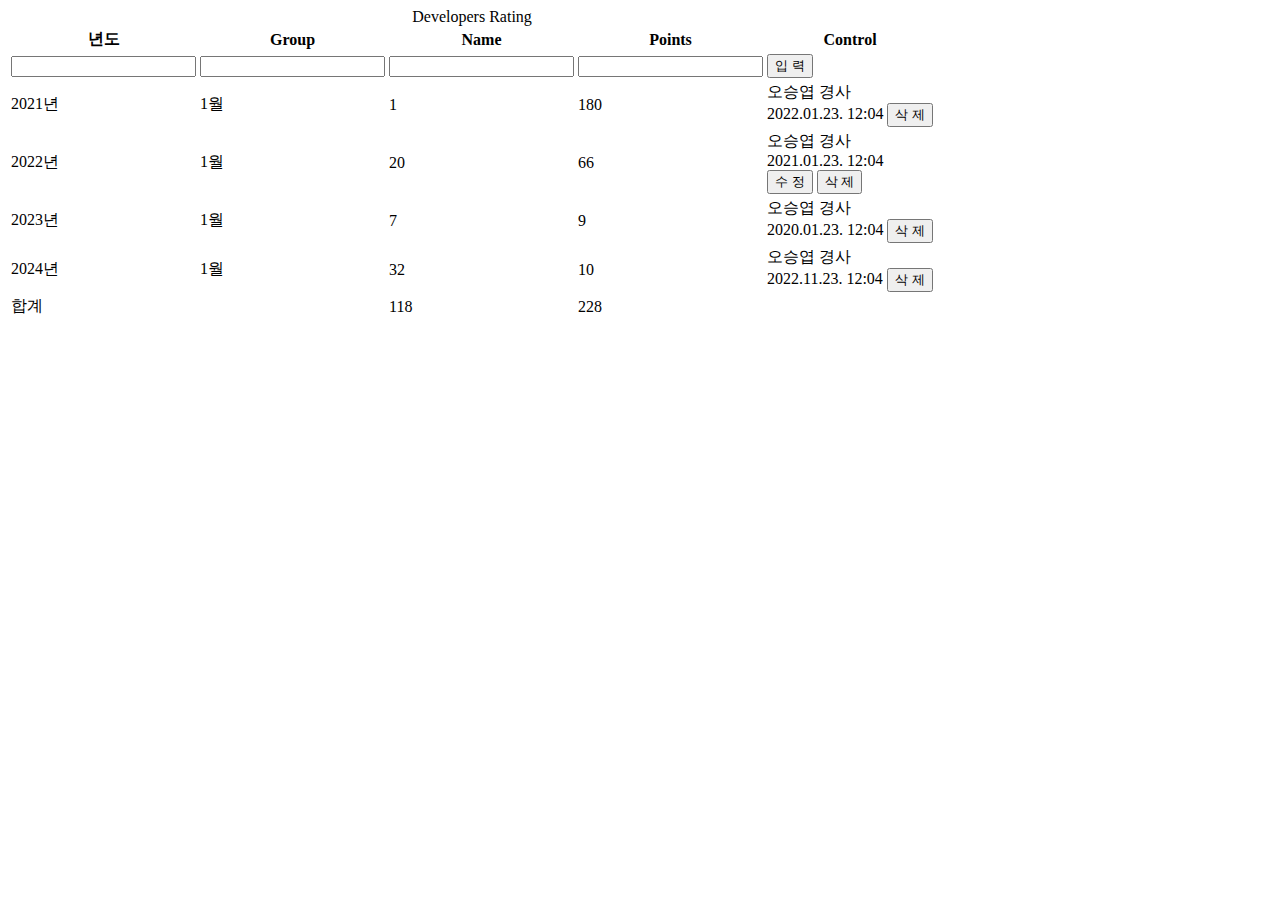
<file: htmlTableTest/src/main/webapp/index.html>
<!DOCTYPE html>
<html>
<head>
	<script type="text/javascript" src="./jquery-3.6.3.js"></script>
	<script type="text/javascript" src ="./jquery.tablesorter.min.js"></script>
	<link rel="stylesheet" href="./css/inputbox.css">
	<meta charset="UTF-8">
	<title>Insert title here</title>
<style>
	
</style>
</head>
<body>
	<table id="keywords" class="tablesorter">
        <caption>Developers Rating</caption>
        <thead>
            <tr>
                <th>년도</th>
                <th>Group</th>
                <th>Name</th>
                <th>Points</th>
                <th>Control</th>
            </tr>
            
            <tr class= "input-box">
                <td><input type="number" name="row1"></td>
                <td><input type="number" name="row2" ></td>
                <td><input type="number" name="col1" ></td>
                <td><input type="number" name="col2" ></td>
                <td><button class="add">입 력</button></td>
            </tr>
            
        </thead>
        <tbody>            
			<tr>
                <td>2021년</td>
                <td rowspan="1">1월</td>
                <td>1</td>
                <td>180</td>
                <td>오승엽 경사<br>2022.01.23. 12:04
                    <button class="delete">삭 제</button>
                </td>
            </tr>
            <tr>
                <td>2022년</td>
                <td rowspan="1">1월</td>
                <td>20</td>
                <td>66</td>
                <td>오승엽 경사<br>2021.01.23. 12:04<br>
                    <button class="modify">수 정</button>
                    <button class="delete">삭 제</button>
                </td>
            </tr>
            <tr>
                <td>2023년</td>
                <td rowspan="1">1월</td>
                <td>7</td>
                <td>9</td>
                <td>오승엽 경사<br>2020.01.23. 12:04
                    <button class="delete">삭 제</button>
                </td>
            </tr>
            <tr>
                <td>2024년</td>
                <td rowspan="1">1월</td>
                <td>32</td>
                <td>10</td>
                <td>오승엽 경사<br>2022.11.23. 12:04
                    <button class="delete">삭 제</button>
                </td>
            </tr>

        </tbody>
        
        
        <tfoot>
	      	<tr	>
		        <td class="tablefoot"  colspan="2">합계</td>
		        <td class="tablefoot" colspan="1">118</td>
		        <td class="tablefoot" colspan="1">228</td>
		        <td class="tablefoot" colspan="1"></td>
	      	</tr>
        </tfoot>
    </table>
</body>
<script>
	$(function(){
		$('#keywords').tablesorter();
	});
	$(function() {
		  $("#keywords").tablesorter({ sortList: [[1,0], [2,0]] });
		});
</script>
</html>
</file>
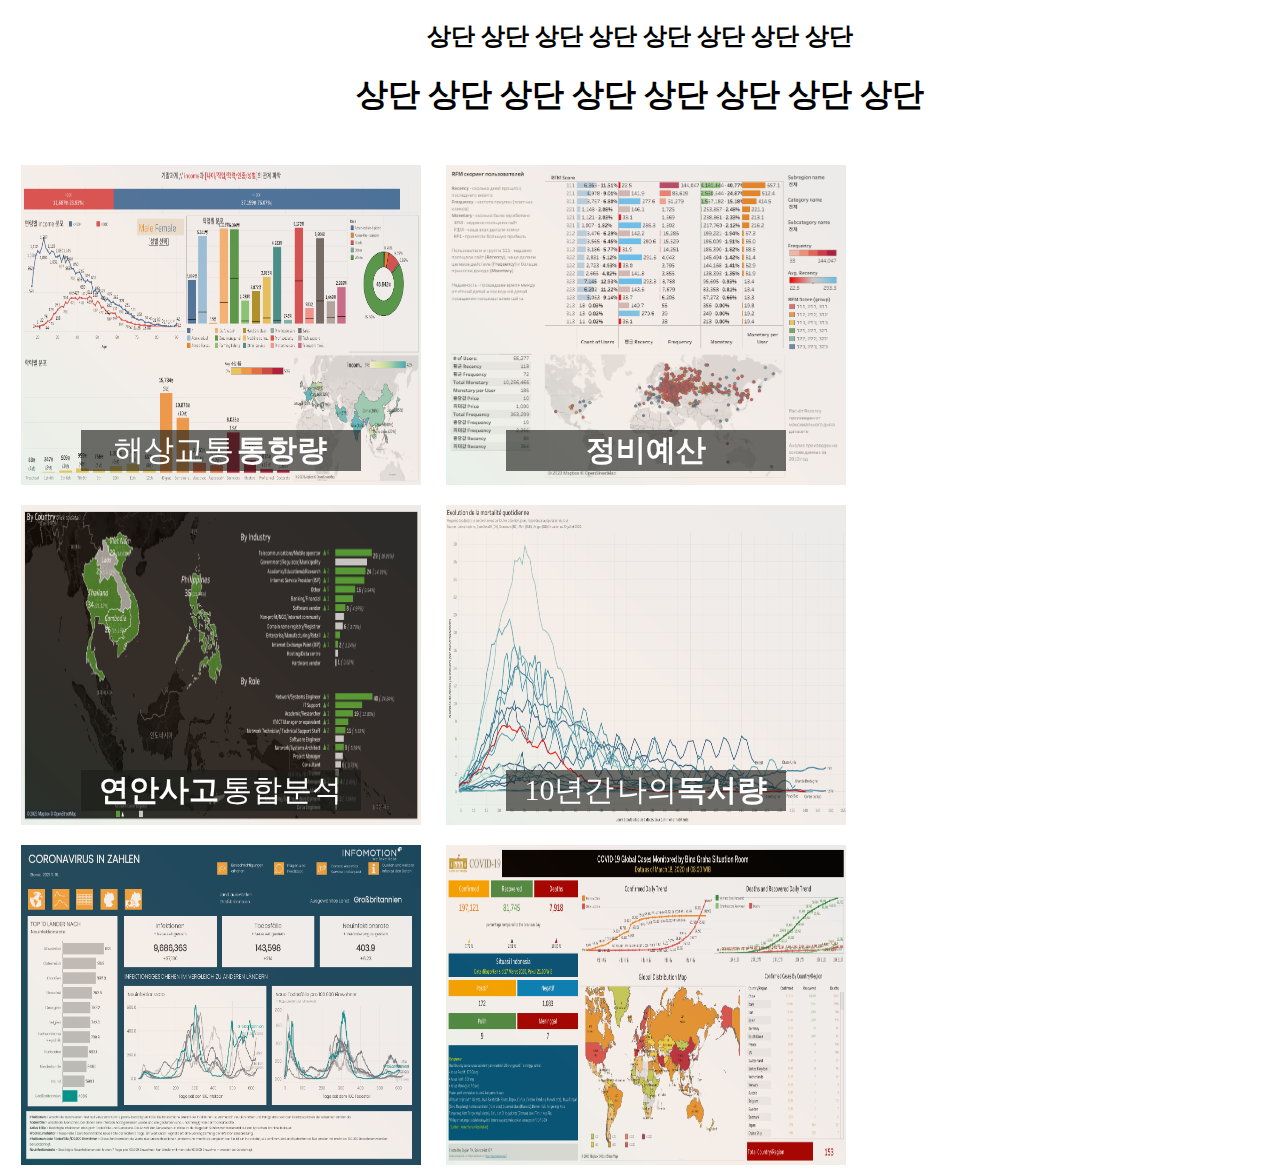
<file: htmlTableTest/src/main/webapp/index2.html>
<!DOCTYPE html>
<html>
<head>
	<script id="jquery" type="text/javascript" src="./jquery-3.6.3.js"></script>
	<link rel="stylesheet" href="./css/inputbox.css">
	<link rel="stylesheet" href="./css/inputbox2.css">
	<meta charset="UTF-8">
	<title>Insert title here</title>
<style>
	
</style>
</head>
<body>
<div style="text-align:center;">
	<h2> 상단 상단 상단 상단 상단 상단 상단 상단</h2>
	<h1> 상단 상단 상단 상단 상단 상단 상단 상단</h1> 
</div>
			<div class="analysisdashboard">
				<div class="grid">
					<figure class="effect-oscar">
						<img src="./dashboard.png" alt="img01"/>
						<figcaption>
							<h2>해상교통 <span>통항량</span></h2>
							<p>경찰서와 관제구역별 선박통항량을 기간을 설정하여 확인할 수 있습니다. </p>
							<a id="contact1" href="#" class="button">View more</a>
						</figcaption>			
					</figure>
					<figure class="effect-oscar">
						<img src="./dashboard2.png" alt="img02"/>
						<figcaption>
							<h2><span>정비예산</span></h2>
							<p>소속기관별 예산 배정량과 사용량 등 정보를 제공합니다.</p>
							<a id="contact2" href="#" class="button">View more</a>
						</figcaption>			
					</figure>
					<figure class="effect-oscar">
						<img src="./dashboard3.png" alt="img03"/>
						<figcaption>
							<h2><span>연안사고</span> 통합분석</h2>
							<p>View Site</p>
							<a id="contact3" href="#" class="button">View more</a>
						</figcaption>			
					</figure>
						<figure class="effect-oscar">
						<img src="./dashboard4.png" alt="img04"/>
						<figcaption>
							<h2>10년간 나의<span>독서량</span></h2>
							<p>과거 십년간 278권 97,473page을 읽었다. <br>내가 좋아하는 42권의 책은 별점 4.28점을 줬다. <br>커뮤니티 점수는 4.34이였다.</p>
							<a id="contact4" href="#" class="button">View more</a>
						</figcaption>			
					</figure>
					<figure class="effect-oscar">
						<img src="./dashboard5.png" alt="img05"/>
						<figcaption>
							<h2>Makeover <span>Group</span></h2>
							<p>View Site</p>
							<a id="contact5" href="#" class="button">View more</a>
						</figcaption>			
					</figure>
					<figure class="effect-oscar">
						<img src="./dashboard6.png" alt="img06"/>
						<figcaption>
							<h2>Makeover <span>Group</span></h2>
							<p>View Site</p>
							<a id="contact6" href="#" class="button">View more</a>
						</figcaption>			
					</figure>
				</div>
				
			</div>
			
			<div class="tableaArea">
				<div class="cd-popup contact1" >
						<div class='tableauPlaceholder' id='tableauSample1' style='position: relative'><noscript><a href='#'><img alt=' ' src='https:&#47;&#47;public.tableau.com&#47;static&#47;images&#47;IN&#47;INFOMOTIONCorona-Dashboard_15863529513900&#47;Corona-Weltweit&#47;1_rss.png' style='border: none' /></a></noscript><object class='tableauViz'  style='display:none;'><param name='host_url' value='https%3A%2F%2Fpublic.tableau.com%2F' /> 
						<param name='embed_code_version' value='3' /> <param name='site_root' value='' /><param name='name' value='INFOMOTIONCorona-Dashboard_15863529513900&#47;Corona-Weltweit' /><param name='tabs' value='yes' /><param name='toolbar' value='yes' /><param name='static_image' value='https:&#47;&#47;public.tableau.com&#47;static&#47;images&#47;IN&#47;INFOMOTIONCorona-Dashboard_15863529513900&#47;Corona-Weltweit&#47;1.png' /> <param name='animate_transition' value='yes' /><param name='display_static_image' value='yes' /><param name='display_spinner' value='yes' /><param name='display_overlay' value='yes' /><param name='display_count' value='yes' /><param name='language' value='ko-KR' /></object></div>
				</div>
				
				<div class="cd-popup contact2" >
						<div class='tableauPlaceholder' id='tableauSample2' style='position: relative'><noscript><a href='#'><img alt=' ' src='https:&#47;&#47;public.tableau.com&#47;static&#47;images&#47;MN&#47;MNR59FKJM&#47;1_rss.png' style='border: none' /></a></noscript><object class='tableauViz'  style='display:none;'><param name='host_url' value='https%3A%2F%2Fpublic.tableau.com%2F' /> 
						<param name='embed_code_version' value='3' /> <param name='path' value='shared&#47;MNR59FKJM' /> <param name='toolbar' value='yes' /><param name='static_image' value='https:&#47;&#47;public.tableau.com&#47;static&#47;images&#47;MN&#47;MNR59FKJM&#47;1.png' /> <param name='animate_transition' value='yes' /><param name='display_static_image' value='yes' /><param name='display_spinner' value='yes' /><param name='display_overlay' value='yes' /><param name='display_count' value='yes' /><param name='language' value='ko-KR' /></object></div>                
				</div>
				
				<div class="cd-popup contact3" >
					<div class='tableauPlaceholder' id='tableauSample3' style='position: relative'><noscript><a href='#'><img alt='Dashboard 1 ' src='https:&#47;&#47;public.tableau.com&#47;static&#47;images&#47;pa&#47;participantanalys&#47;Dashboard1&#47;1_rss.png' style='border: none' /></a></noscript><object class='tableauViz'  style='display:none;'><param name='host_url' value='https%3A%2F%2Fpublic.tableau.com%2F' /> <param name='embed_code_version' value='3' /> <param name='site_root' value='' /><param name='name' value='participantanalys&#47;Dashboard1' /><param name='tabs' value='no' /><param name='toolbar' value='yes' /><param name='static_image' value='https:&#47;&#47;public.tableau.com&#47;static&#47;images&#47;pa&#47;participantanalys&#47;Dashboard1&#47;1.png' /> <param name='animate_transition' value='yes' /><param name='display_static_image' value='yes' /><param name='display_spinner' value='yes' /><param name='display_overlay' value='yes' /><param name='display_count' value='yes' /><param name='language' value='ko-KR' /></object></div>                
				</div>
				
				<div class="cd-popup contact4" >
					<div class='tableauPlaceholder' id='tableauSample4' style='position: relative'><noscript><a href='https:&#47;&#47;juditbekker.com'><img alt='Books ' src='https:&#47;&#47;public.tableau.com&#47;static&#47;images&#47;bo&#47;books_brown&#47;Books&#47;1_rss.png' style='border: none' /></a></noscript><object class='tableauViz'  style='display:none;'><param name='host_url' value='https%3A%2F%2Fpublic.tableau.com%2F' /> <param name='embed_code_version' value='3' /> <param name='site_root' value='' /><param name='name' value='books_brown&#47;Books' /><param name='tabs' value='no' /><param name='toolbar' value='yes' /><param name='static_image' value='https:&#47;&#47;public.tableau.com&#47;static&#47;images&#47;bo&#47;books_brown&#47;Books&#47;1.png' /> <param name='animate_transition' value='yes' /><param name='display_static_image' value='yes' /><param name='display_spinner' value='yes' /><param name='display_overlay' value='yes' /><param name='display_count' value='yes' /><param name='language' value='ko-KR' /></object></div>                
				</div>
				<div class="cd-popup contact5" >
					<div class='tableauPlaceholder' id='tableauSample5' style='position: relative'><noscript><a href='#'><img alt='돌발 D(시안) ' src='https:&#47;&#47;public.tableau.com&#47;static&#47;images&#47;07&#47;07_05&#47;D&#47;1_rss.png' style='border: none' /></a></noscript><object class='tableauViz'  style='display:none;'><param name='host_url' value='https%3A%2F%2Fpublic.tableau.com%2F' /> <param name='embed_code_version' value='3' /> <param name='site_root' value='' /><param name='name' value='07_05&#47;D' /><param name='tabs' value='no' /><param name='toolbar' value='yes' /><param name='static_image' value='https:&#47;&#47;public.tableau.com&#47;static&#47;images&#47;07&#47;07_05&#47;D&#47;1.png' /> <param name='animate_transition' value='yes' /><param name='display_static_image' value='yes' /><param name='display_spinner' value='yes' /><param name='display_overlay' value='yes' /><param name='display_count' value='yes' /><param name='language' value='ko-KR' /></object></div>
				</div>
				<div class="cd-popup contact6" >
				<div class='tableauPlaceholder' id='tableauSample6' style='position: relative'><noscript><a href='#'><img alt=' ' src='https:&#47;&#47;public.tableau.com&#47;static&#47;images&#47;XF&#47;XFYQG5TNB&#47;1_rss.png' style='border: none' /></a></noscript><object class='tableauViz'  style='display:none;'><param name='host_url' value='https%3A%2F%2Fpublic.tableau.com%2F' /> <param name='embed_code_version' value='3' /> <param name='path' value='shared&#47;XFYQG5TNB' /> <param name='toolbar' value='yes' /><param name='static_image' value='https:&#47;&#47;public.tableau.com&#47;static&#47;images&#47;XF&#47;XFYQG5TNB&#47;1.png' /> <param name='animate_transition' value='yes' /><param name='display_static_image' value='yes' /><param name='display_spinner' value='yes' /><param name='display_overlay' value='yes' /><param name='display_count' value='yes' /><param name='language' value='ko-KR' /></object></div>               
				</div>
			</div>
				
			
			
			
</body>
<script>

$(document).ready(function($) {
	tableauInit();
	$('#contact1').on('click', function(event) {
	    event.preventDefault();
	    $('.contact1').addClass('is-visible');
	  });
	$('#contact2').on('click', function(event) {
	    event.preventDefault();
	    $('.contact2').addClass('is-visible');
	  });
	$('#contact3').on('click', function(event) {
	    event.preventDefault();
	    $('.contact3').addClass('is-visible');
	  });
	$('#contact4').on('click', function(event) {
	    event.preventDefault();
	    $('.contact4').addClass('is-visible');
	  });
	$('#contact5').on('click', function(event) {
	    event.preventDefault();
	    $('.contact5').addClass('is-visible');
	  });
	$('#contact6').on('click', function(event) {
	    event.preventDefault();
	    $('.contact6').addClass('is-visible');
	  });
	
	  //close popup when clicking x or off popup
	  $('.cd-popup').on('click', function(event) {
	    if ($(event.target).is('.cd-popup-close') || $(event.target).is('.cd-popup')) {
	      event.preventDefault();
	      $(this).removeClass('is-visible');
	    }
	  });
	
	  //close popup when clicking the esc keyboard button
	  $(document).keyup(function(event) {
	    if (event.which == '27') {
	      $('.cd-popup').removeClass('is-visible');
	    }
	  });

});

async function tableauInit(){
	var divElement;
	var vizElement; 
	for(var i=1 ; i <=6 ; i++){
		divElement = await document.getElementById('tableauSample'+i);
		vizElement = await divElement.getElementsByTagName('object')[0];
		
		if(i==1) {
			vizElement.style.width='1500px';vizElement.style.height='1000px';
		}
		if(i==2){
			vizElement.style.width='1500px';vizElement.style.height='1300px';
		}
		if(i==3){ 
			vizElement.style.width='1500px';vizElement.style.height='700px';
		}
		if(i==4){ 
			vizElement.style.width='1366px';vizElement.style.height='1563px';
		}
		if(i==5){ 
			vizElement.style.width='1400px';vizElement.style.height='900px';
		}
		if(i==6){ 
			vizElement.style.width='800px';vizElement.style.height='610px';
		}
	}
	
	var jqueryNode = await document.getElementById('jquery');
	var scriptElement = document.createElement('script');
	scriptElement.id = 'tableaujs';
	scriptElement.src = './tableau.js';
	jqueryNode.parentNode.insertBefore(scriptElement, jqueryNode);
}

</script>
</html>
</file>
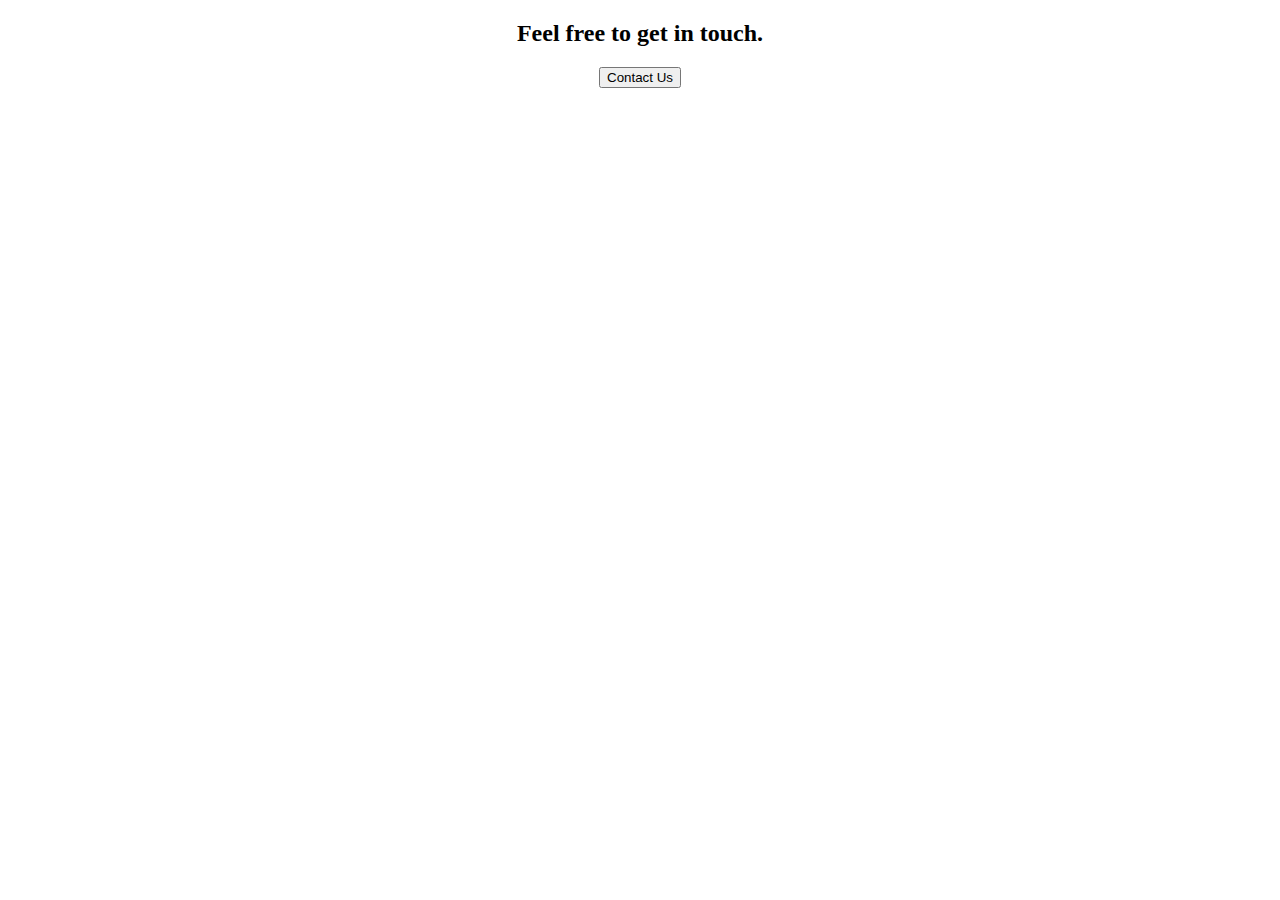
<file: htmlTableTest/src/main/webapp/index3.html>
<!DOCTYPE html>
<html>
<head>
	<script type="text/javascript" src="./jquery-3.6.3.js"></script>
	<script type="text/javascript" src ="./jquery.tablesorter.min.js"></script>
	<link rel="stylesheet" href="./css/inputbox2.css">
	<meta charset="UTF-8">
	<title>Insert title here</title>
<style>
	
</style>
</head>
<body>

	<div style="text-align: -webkit-center;">
		<h2>Feel free to get in touch.</h2>
		<button id="contact" >Contact Us</button>
	</div> 

	<div class="cd-popup contact" >
		<div class='tableauPlaceholder' id='viz16749293385782' style='position: relative'><noscript><a href='#'><img alt=' ' src='https:&#47;&#47;public.tableau.com&#47;static&#47;images&#47;IN&#47;INFOMOTIONCorona-Dashboard_15863529513900&#47;Corona-Weltweit&#47;1_rss.png' style='border: none' /></a></noscript><object class='tableauViz'  style='display:none;'><param name='host_url' value='https%3A%2F%2Fpublic.tableau.com%2F' /> <param name='embed_code_version' value='3' /> <param name='site_root' value='' /><param name='name' value='INFOMOTIONCorona-Dashboard_15863529513900&#47;Corona-Weltweit' /><param name='tabs' value='yes' /><param name='toolbar' value='yes' /><param name='static_image' value='https:&#47;&#47;public.tableau.com&#47;static&#47;images&#47;IN&#47;INFOMOTIONCorona-Dashboard_15863529513900&#47;Corona-Weltweit&#47;1.png' /> <param name='animate_transition' value='yes' /><param name='display_static_image' value='yes' /><param name='display_spinner' value='yes' /><param name='display_overlay' value='yes' /><param name='display_count' value='yes' /><param name='language' value='ko-KR' /></object></div>
	</div>
</body>

<script>


$(document).ready(function($) {

	  $('#contact').on('click', function(event) {
	    event.preventDefault();
	    $('.contact').addClass('is-visible');
	    tableaus();
	  });
	
	  //close popup when clicking x or off popup
	  $('.cd-popup').on('click', function(event) {
	    if ($(event.target).is('.cd-popup-close') || $(event.target).is('.cd-popup')) {
	      event.preventDefault();
	      $(this).removeClass('is-visible');
	    }
	  });
	
	  //close popup when clicking the esc keyboard button
	  $(document).keyup(function(event) {
	    if (event.which == '27') {
	      $('.cd-popup').removeClass('is-visible');
	    }
	  });

});

function tableaus() {
	console.log('sssss');
	var divElement = document.getElementById('viz16749293385782');
	var vizElement = divElement.getElementsByTagName('object')[0];
	vizElement.style.width='1500px';vizElement.style.height='1300px';
	var scriptElement = document.createElement('script');
	scriptElement.src = 'https://public.tableau.com/javascripts/api/viz_v1.js';
	vizElement.parentNode.insertBefore(scriptElement, vizElement);
}

</script>

</html>
</file>
<file: htmlTableTest/src/main/webapp/css/inputbox.css>
*, *:after, *:before { -webkit-box-sizing: border-box; box-sizing: border-box; }
.clearfix:before, .clearfix:after { display: table; content: ''; }
.clearfix:after { clear: both; }

.analysisdashboard {
	position: relative;
	margin: 0 auto;
	padding: 1em 0 4em;
	max-width: 1400px;
	list-style: none;
	text-align: center;
}

/* Common style */
.grid figure {
	position: relative;
	float: left;
	overflow: hidden;
	margin: 10px 1%;
	width: 400px;
	height: 320px;
	text-align: center;
	cursor: pointer;
}

.grid figure img {
	position: relative;
	display: block;
	height: 100%;
	width: 100%;
	opacity: 0.8;
}

.grid figure figcaption {
	padding: 2em;
	color: #fff;
	text-transform: uppercase;
	font-size: 1.25em;
	-webkit-backface-visibility: hidden;
	backface-visibility: hidden;
}

.grid figure figcaption::before,
.grid figure figcaption::after {
	pointer-events: none;
}

.grid figure figcaption,
.grid figure figcaption > a {
	position: absolute;
	top: 0;
	left: 0;
	width: 100%;
	height: 100%;
}

/* Anchor will cover the whole item by default */
/* For some effects it will show as a button */
.grid figure figcaption > a {
	z-index: 1000;
	text-indent: 200%;
	white-space: nowrap;
	font-size: 0;
	opacity: 0;
}

.grid figure h2 {
	word-spacing: -0.15em;
	font-weight: 300;
}

.grid figure h2 span {
	font-weight: 800;
}

.grid figure h2,
.grid figure p {
	margin: 0;
}

.grid figure p {
	letter-spacing: 1px;
	font-size: 90%;
	line-height:1.2em;
	text-align: left;
	height: 170px;
	overflow: hidden;
	word-break: break-all;
}


figure.effect-oscar {
	background: -webkit-linear-gradient(45deg, #22682a 0%, #9b4a1b 40%, #3a342a 100%);
	background: linear-gradient(45deg, #22682a 0%,#9b4a1b 40%,#3a342a 100%);
}

figure.effect-oscar img {
	opacity: 0.9;
	-webkit-transition: opacity 0.35s;
	transition: opacity 0.35s;
}

figure.effect-oscar figcaption {
	padding: 3em;
	/*background-color: rgba(58,52,42,0.7);*/
	-webkit-transition: background-color 0.35s;
	transition: background-color 0.35s;
}

figure.effect-oscar figcaption::before {
	position: absolute;
	top: 30px;
	right: 30px;
	bottom: 30px;
	left: 30px;
	border: 1px solid #fff;
	content: '';
}

figure.effect-oscar h2 {
	-webkit-transition: -webkit-transform 0.35s;
    background: #1b1c1aa0;
	transition: transform 0.35s;
	-webkit-transform: translate3d(0,500%,0);
	transform: translate3d(0,500%,0);
}

figure.effect-oscar figcaption::before,
figure.effect-oscar p {
	opacity: 0;
	-webkit-transition: opacity 0.35s, -webkit-transform 0.35s;
	transition: opacity 0.35s, transform 0.35s;
	-webkit-transform: scale(0);
	transform: scale(0);
}

figure.effect-oscar:hover h2 {
	-webkit-transform: translate3d(0,-180%,0);
	transform: translate3d(0,-30%,0);
}

figure.effect-oscar:hover figcaption::before,
figure.effect-oscar:hover p {
	opacity: 1;
	-webkit-transform: scale(1);
	transform: scale(1);
}

figure.effect-oscar:hover figcaption {
	background-color: rgba(58,52,42,0);
}

figure.effect-oscar:hover img {
	opacity: 0.4;
}
</file>
<file: htmlTableTest/src/main/webapp/css/inputbox2.css>
.cd-popup {
  position: fixed; 
  top: 0;
  height: 100%;
  width: 100%;
  text-align: -webkit-center;
   background: 
	linear-gradient(  217deg, rgba(255, 0, 0, 0.1), rgba(255, 0, 0, 0) 70.71%), 
	linear-gradient(127deg, rgba(0, 255, 0, 0.1), rgba(0, 255, 0, 0) 70.71%),
	linear-gradient(336deg, rgba(0, 0, 255, 0.1), rgba(0, 0, 255, 0) 70.71%);
  padding-top : 1%;
  visibility: hidden;
  -webkit-transition: opacity 0.3s 0s, visibility 0s 0.3s;
  -moz-transition: opacity 0.3s 0s, visibility 0s 0.3s;
  transition: opacity 0.3s 0s, visibility 0s 0.3s;
  overflow-y: auto;
  z-index: 10000;
}

.cd-popup.is-visible {
  opacity: 1;
  visibility: visible;
  -webkit-transition: opacity 0.3s 0s, visibility 0s 0s;
  -moz-transition: opacity 0.3s 0s, visibility 0s 0s;
  transition: opacity 0.3s 0s, visibility 0s 0s;
}
</file>
